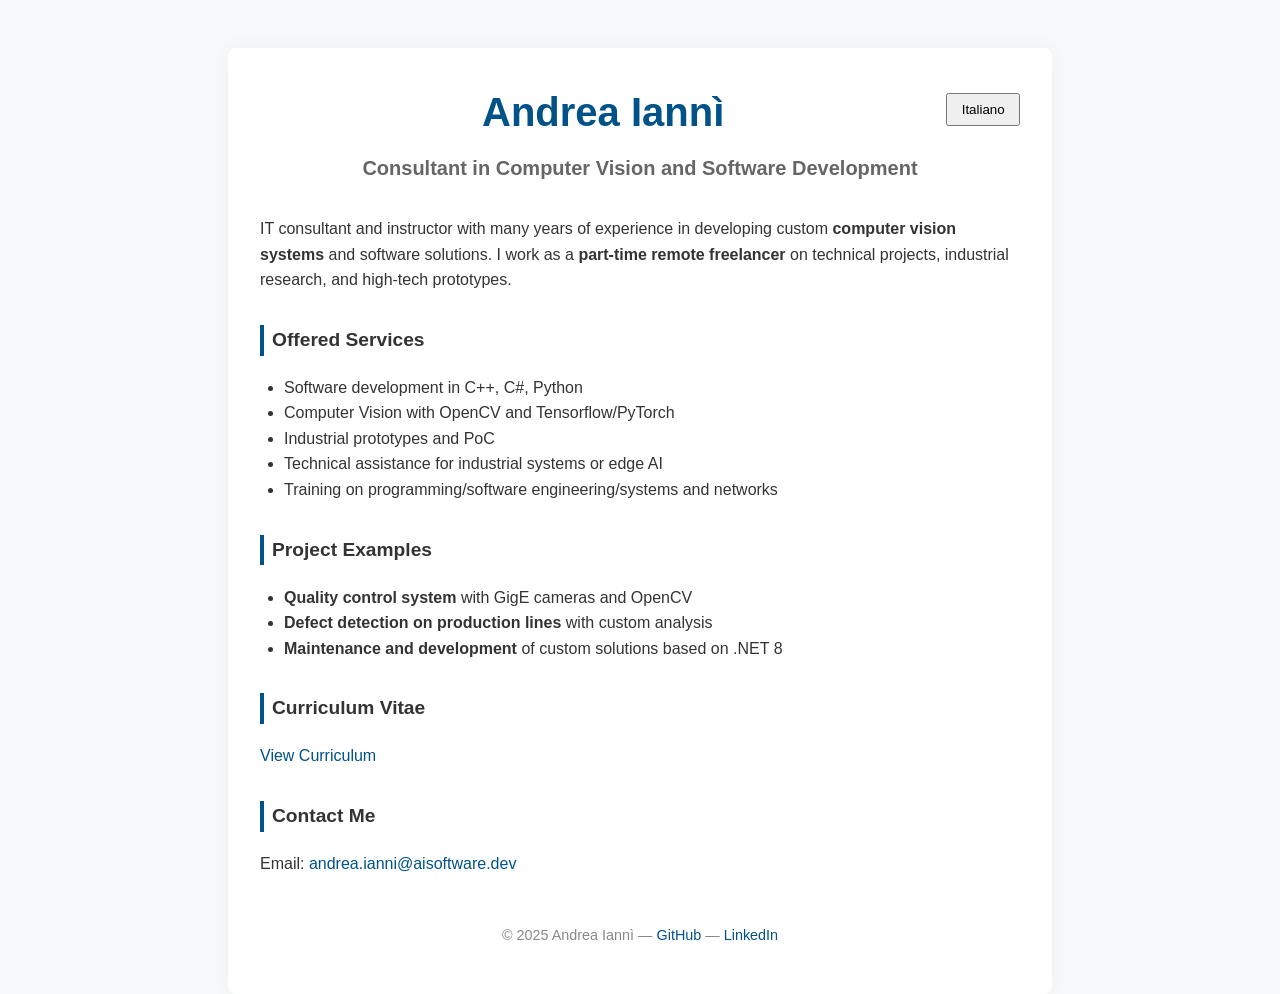
<file: index.html>
<!DOCTYPE html>
<html lang="it">
<head>
  <meta charset="UTF-8" />
  <meta name="viewport" content="width=device-width, initial-scale=1" />
  <title>Andrea Iannì • Insegnante • Consulente Software</title>
  <link rel="stylesheet" href="style.css" />
  <script type="text/javascript" src="script.js"></script>
</head>
<body>
  <main class="container">
    <header>
	  <button id="toggle-lang" type="button">
		  <span class="lang-it">English</span>
		  <span class="lang-en">Italiano</span>
	  </button>
      <h1>Andrea Iannì</h1>
      <h2>
        <span class="lang-it">Consulente in Visione Artificiale e Sviluppo Software</span>
        <span class="lang-en">Consultant in Computer Vision and Software Development</span>
      </h2>
    </header>

    <section>
      <p>
        <span class="lang-it">
          Consulente informatico e docente con esperienza pluriennale nello sviluppo di <strong>sistemi di visione artificiale</strong> e soluzioni software su misura.
          Lavoro come <strong>freelancer part-time da remoto</strong> per progetti tecnici, ricerca industriale e prototipi ad alta tecnologia.
        </span>
        <span class="lang-en">
          IT consultant and instructor with many years of experience in developing custom <strong>computer vision systems</strong> and software solutions.
          I work as a <strong>part-time remote freelancer</strong> on technical projects, industrial research, and high-tech prototypes.
        </span>
      </p>
    </section>

    <section>
      <h3>
        <span class="lang-it">Servizi offerti</span>
        <span class="lang-en">Offered Services</span>
      </h3>
      <ul>
        <li>
          <span class="lang-it">Sviluppo software in C++, C#, Python</span>
          <span class="lang-en">Software development in C++, C#, Python</span>
        </li>
        <li>
          <span class="lang-it">Computer Vision con OpenCV e Tensorflow/PyTorch</span>
          <span class="lang-en">Computer Vision with OpenCV and Tensorflow/PyTorch</span>
        </li>
        <li>
          <span class="lang-it">Prototipi industriali e PoC</span>
          <span class="lang-en">Industrial prototypes and PoC</span>
        </li>
        <li>
          <span class="lang-it">Assistenza tecnica per sistemi industriali o edge AI</span>
          <span class="lang-en">Technical assistance for industrial systems or edge AI</span>
        </li>
        <li>
          <span class="lang-it">Corsi su programmazione/ingegneria del software/Sistemi e reti</span>
          <span class="lang-en">Training on programming/software engineering/systems and networks</span>
        </li>
      </ul>
    </section>

    <section>
      <h3>
        <span class="lang-it">Esempi di progetto</span>
        <span class="lang-en">Project Examples</span>
      </h3>
      <ul>
        <li>
          <span class="lang-it"><strong>Sistema di controllo qualità</strong> con telecamere GigE e OpenCV</span>
          <span class="lang-en"><strong>Quality control system</strong> with GigE cameras and OpenCV</span>
        </li>
        <li>
          <span class="lang-it"><strong>Ricerca difetti su linee produttive</strong> con analisi personalizzate</span>
          <span class="lang-en"><strong>Defect detection on production lines</strong> with custom analysis</span>
        </li>
        <li>
          <span class="lang-it"><strong>Manutenzione e sviluppo</strong> di soluzioni personalizzate basate su .NET 8</span>
          <span class="lang-en"><strong>Maintenance and development</strong> of custom solutions based on .NET 8</span>
        </li>
      </ul>
    </section>

    <section>
      <h3>
        <span class="lang-it">Curriculum Vitae</span>
        <span class="lang-en">Curriculum Vitae</span>
      </h3>
      <p>
        <a href="./cv.html">
          <span class="lang-it">Visualizza Curriculum</span>
          <span class="lang-en">View Curriculum</span>
        </a>
      </p>
    </section>

    <section>
      <h3>
        <span class="lang-it">Contattami</span>
        <span class="lang-en">Contact Me</span>
      </h3>
      <p>
        <span class="lang-it">Email:</span>
        <span class="lang-en">Email:</span>
        <a href="mailto:andrea.ianni@aisoftware.dev">andrea.ianni@aisoftware.dev</a>
      </p>
    </section>

    <footer>
      <p>&copy; 2025 Andrea Iannì —
        <a href="https://github.com/dgsfg88" target="_blank">GitHub</a> —
        <a href="https://www.linkedin.com/in/andreaianni/" target="_blank">LinkedIn</a>
      </p>
    </footer>
  </main>
</body>
</html>
</file>
<file: style.css>
body {
  margin: 0;
  padding: 0;
  font-family: "Segoe UI", Roboto, sans-serif;
  background-color: #f8f9fa;
  color: #333;
  line-height: 1.6;
}

.container {
  max-width: 760px;
  margin: 0 auto;
  padding: 2rem;
  background: white;
  box-shadow: 0 0 20px rgba(0,0,0,0.05);
  border-radius: 8px;
  margin-top: 3rem;
}

header {
  text-align: center;
  margin-bottom: 2rem;
}

h1 {
  margin: 0;
  font-size: 2.5rem;
  color: #005288;
}

h2 {
  margin: 0.5rem 0 0;
  font-size: 1.25rem;
  color: #666;
}

h3 {
  margin-top: 2rem;
  color: #333;
  font-size: 1.2rem;
  border-left: 4px solid #005288;
  padding-left: 0.5rem;
}

ul {
  padding-left: 1.5rem;
}

a {
  color: #005288;
  text-decoration: none;
  font-weight: 500;
}

a:hover {
  text-decoration: underline;
}

footer {
  margin-top: 3rem;
  text-align: center;
  font-size: 0.9rem;
  color: #888;
}

.hidden_lang { display: none; }

button#toggle-lang {
  margin: 1em 0;
  padding: 0.5em 1em;
  cursor: pointer;
  float: right;
}
</file>
